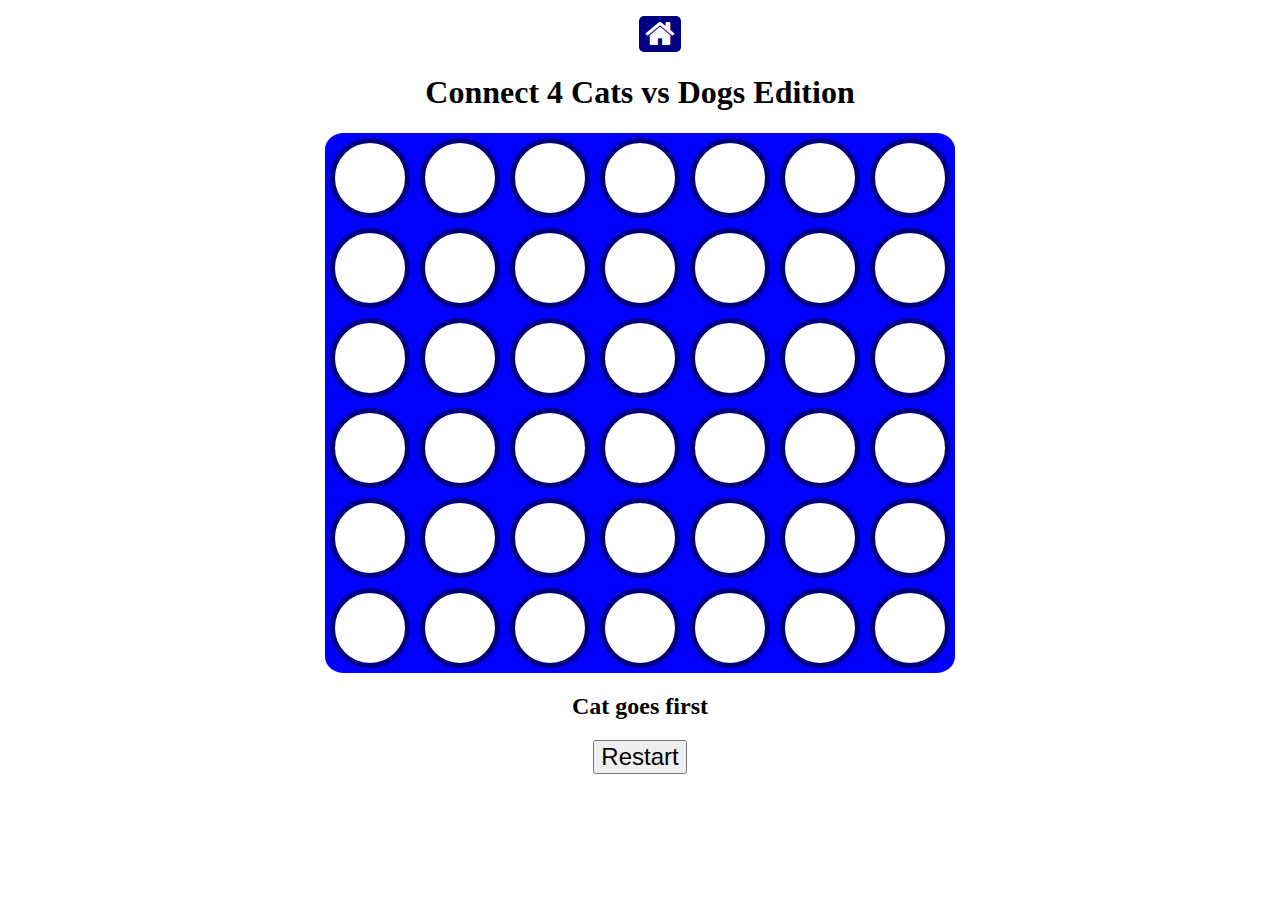
<file: connect4.html>
<!DOCTYPE html>
<html lang="en">
    <head>
        <meta charset="UTF-8">
        <meta http-equiv="X-UA-Compatible" content="ID=edge">
        <meta name="viewport" content="width=device-width, initial scale=1.0">
        <title>Connect 4 Cats vs Dogs Edition</title>
        <link rel="stylesheet" href="connect4.css">
        <link rel="stylesheet" href="https://cdnjs.cloudflare.com/ajax/libs/font-awesome/4.7.0/css/font-awesome.min.css">
        <script src="connect4.js"></script>
    </head>

    <body>
        <nav>
            <ul>
                <li><a class="active" href="Home.html"><i class="fa fa-fw fa-home"></i> </a></li>
            </ul>
        </nav>
        <h1>Connect 4 Cats vs Dogs Edition</h1>
        <!--div id for the game board-->
        <div id="board">
            
        </div>
        <!--chat for turns and winner-->
        <h2 id="chat">Cat goes first</h2>

        <!--restart button-->
        <button type="button" id="restart" onClick="window.location.reload()">Restart</button>
    
    </body>
</file>
<file: connect4.css>
#board {
    height: 540px;
    width: 630px;
    border: 12px navy;
    background-color: blue;
    display: flex;
    margin: 0 auto;
    flex-wrap: wrap;
    border-radius: 3%;
}

ul li a {
    text-decoration: none;
    color: white;
    background-color: navy;
    font-size: 2em;
}

ul li {
    list-style: none;
}

a {
    border-radius: 5px;
}

body {
    text-align: center;
}

.tile {
    height: 70px;
    width: 70px;
    margin: 5px;

    background-color: white;
    border-radius: 50%;
    border: 5px solid navy;
}

.cat-chip {
    background-image: url(https://placekitten.com/79/79);
    background-color: white;
}

.dog-chip {
    background-image: url(https://placedog.net/79/79);
    background-color: white;
}

button {
    font-size: 1.5em;
}

button:hover {
    cursor: pointer;
    background-color: blue;
}

body {
    background-color: white;
}
</file>
